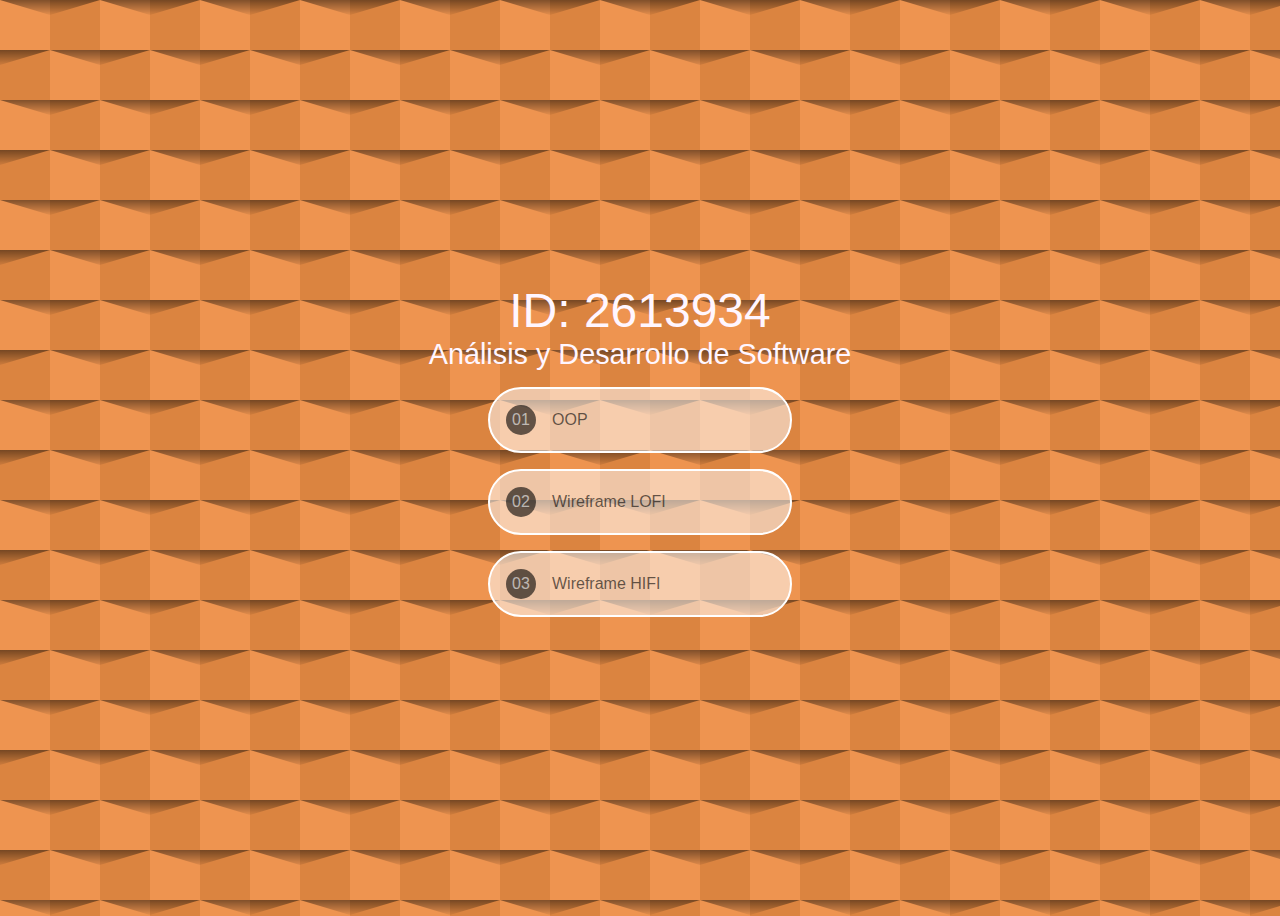
<file: adso2613934marzo/index.html>
<html lang="en">
<head>
    <meta charset="UTF-8">
    <meta name="viewport" content="width=device-width, initial-scale=1.0">
    <title>Main Menu</title>
    <link rel="stylesheet" href="css/master.css">
</head>
<body>
    <main>
    <h1>ID: 2613934</h1>
    <h2>Análisis y Desarrollo de Software</h2>
    <menu>
    <ul>
            <li>
                <a href="01-oop/index.html"><span>01</span>OOP</a></li>
            <li>
                <a href="https://marvelapp.com/prototype/1afc57ij"><span>02</span>Wireframe LOFI</a></li>
            <li>
                <a href="03-wireframe/index.html"><span>03</span>Wireframe HIFI</a></li>
           
    </ul>

    </menu>
    


    </main>
</body>
</html>
</file>
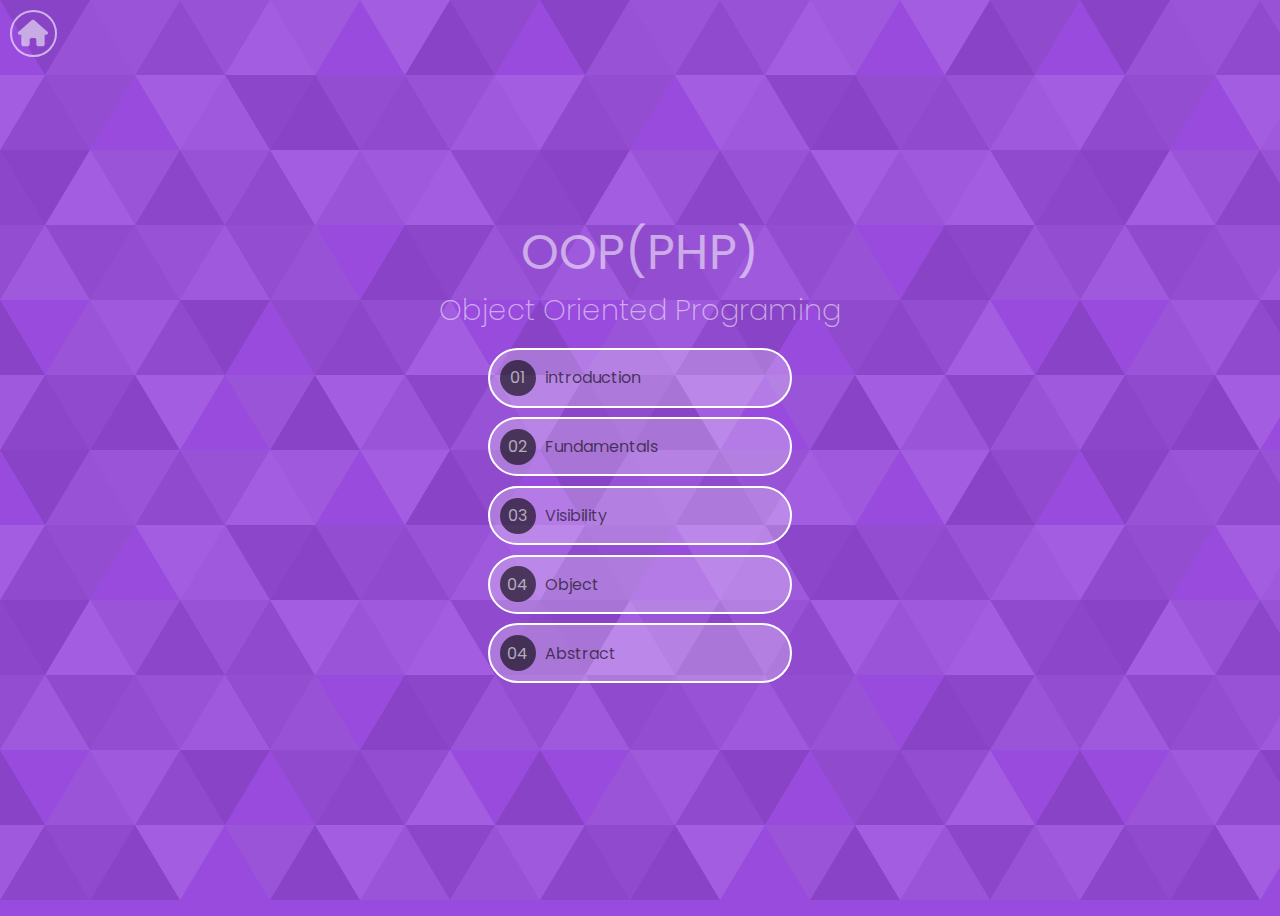
<file: adso2613934marzo/01-oop/index.html>
<html lang="en">
<head>
    <meta charset="UTF-8">
    <meta name="viewport" content="width=device-width, initial-scale=1.0">
    <title>01-OOP</title>
    <link rel="stylesheet" href="css/master.css">
</head>
<body>
    <nav class="controls">
        <a href="../index.html">
            <svg xmlns="http://www.w3.org/2000/svg" viewBox="0 0 576 512"><!--!Font Awesome Free 6.5.1 by @fontawesome - https://fontawesome.com License - https://fontawesome.com/license/free Copyright 2024 Fonticons, Inc.--><path fill="#f0f2f4" d="M575.8 255.5c0 18-15 32.1-32 32.1h-32l.7 160.2c0 2.7-.2 5.4-.5 8.1V472c0 22.1-17.9 40-40 40H456c-1.1 0-2.2 0-3.3-.1c-1.4 .1-2.8 .1-4.2 .1H416 392c-22.1 0-40-17.9-40-40V448 384c0-17.7-14.3-32-32-32H256c-17.7 0-32 14.3-32 32v64 24c0 22.1-17.9 40-40 40H160 128.1c-1.5 0-3-.1-4.5-.2c-1.2 .1-2.4 .2-3.6 .2H104c-22.1 0-40-17.9-40-40V360c0-.9 0-1.9 .1-2.8V287.6H32c-18 0-32-14-32-32.1c0-9 3-17 10-24L266.4 8c7-7 15-8 22-8s15 2 21 7L564.8 231.5c8 7 12 15 11 24z"/></svg>
        </a>  
    </nav>
    
    <main>
    <h1>OOP(PHP)</h1>
    <h2> Object Oriented  Programing</h2>
    <menu>
    <ul>
            <li>
                <a href="01-introduction.php"><span>01</span>introduction</a>
            </li>
            <li>
                <a href="02-fundamentals.php"><span>02</span>Fundamentals</a></li>
            <li>
                <a href="03-Visibility.php"><span>03</span>Visibility</a></li>
            <li>
                <a href="04-inheritance.php"><span>04</span>Object</a></li>
            <li>
                    <a href="05-Abstract.php"><span>04</span>Abstract</a></li>
    </ul>

    </menu>
    


    </main>
</body>
</html>
</file>
<file: adso2613934marzo/css/master.css>
@import url('https://fonts.googleapis.com/css2?family=Fredoka:wght@300..700&family=Protest+Riot&family=Roboto:ital,wght@0,100;0,300;0,400;0,500;0,700;0,900;1,100;1,300;1,400;1,500;1,700;1,900&display=swap');

body{
    background-color: #EE9450;
    background-image: url("data:image/svg+xml,%3Csvg xmlns='http://www.w3.org/2000/svg' width='100' height='100' viewBox='0 0 200 200'%3E%3Cdefs%3E%3ClinearGradient id='a' gradientUnits='userSpaceOnUse' x1='100' y1='33' x2='100' y2='-3'%3E%3Cstop offset='0' stop-color='%23000' stop-opacity='0'/%3E%3Cstop offset='1' stop-color='%23000' stop-opacity='1'/%3E%3C/linearGradient%3E%3ClinearGradient id='b' gradientUnits='userSpaceOnUse' x1='100' y1='135' x2='100' y2='97'%3E%3Cstop offset='0' stop-color='%23000' stop-opacity='0'/%3E%3Cstop offset='1' stop-color='%23000' stop-opacity='1'/%3E%3C/linearGradient%3E%3C/defs%3E%3Cg fill='%23ce7936' fill-opacity='0.6'%3E%3Crect x='100' width='100' height='100'/%3E%3Crect y='100' width='100' height='100'/%3E%3C/g%3E%3Cg fill-opacity='0.5'%3E%3Cpolygon fill='url(%23a)' points='100 30 0 0 200 0'/%3E%3Cpolygon fill='url(%23b)' points='100 100 0 130 0 100 200 100 200 130'/%3E%3C/g%3E%3C/svg%3E");
    color: #fff6ff;
    font-family:Poppins,sans-serif;
    

   
}
main{
    display: flex;
    flex-direction: column;
    justify-content: center;
    align-items: center;
    min-height: 100vh;

    h1,h2{
        margin: 0;
    }
    h1{
        font-size: 3rem;
        font-weight: 400;
    }
    h2{
        font-size: 1.8rem;
        font-weight: 200;
    }
    menu{
        padding: 0;
        ul{
            display: flex;
            flex-direction: column;
            gap:1rem ;
            list-style: none;
            padding: 0;
            li{
                border: 2px solid #fff;
                background-color: #fff8;
                border-radius: 4rem;
                width: 300px;
                transition: all 0.4s ease-in;
                &:is(:hover){
                    background-color: #fff;
                    transform: scale(1.02);
                }
                &:is(:hover) a span{
                    transform: scale(1.1) rotateY(180deg);
                }
                a:is(:link, :visited){
                    display: flex;
                    align-items: center;
                    padding: 1rem;
                    text-decoration: none;
                    gap: 1rem;
                    color: 1rem;
                    color:#0009;

                    span{
                        background-color: #0009;
                        border-radius: 50%;
                        display: flex;
                        align-items: center;
                        justify-content: center;
                        color: #fff9;
                        height: 30px;
                        transition:  all 0.4s ease-in-out;
                        width: 30px;
                    }
                }
            }

        }
    }
   
}
</file>
<file: adso2613934marzo/01-oop/css/master.css>
@import url('https://fonts.googleapis.com/css2?family=Poppins:wght@200;400&display=swap');

:root {
    font-size: 16px;
}

body {
    background-color: #994bde;
    background-image: url("data:image/svg+xml,%3Csvg xmlns='http://www.w3.org/2000/svg' width='540' height='450' viewBox='0 0 1080 900'%3E%3Cg fill-opacity='.1'%3E%3Cpolygon fill='%23444' points='90 150 0 300 180 300'/%3E%3Cpolygon points='90 150 180 0 0 0'/%3E%3Cpolygon fill='%23AAA' points='270 150 360 0 180 0'/%3E%3Cpolygon fill='%23DDD' points='450 150 360 300 540 300'/%3E%3Cpolygon fill='%23999' points='450 150 540 0 360 0'/%3E%3Cpolygon points='630 150 540 300 720 300'/%3E%3Cpolygon fill='%23DDD' points='630 150 720 0 540 0'/%3E%3Cpolygon fill='%23444' points='810 150 720 300 900 300'/%3E%3Cpolygon fill='%23FFF' points='810 150 900 0 720 0'/%3E%3Cpolygon fill='%23DDD' points='990 150 900 300 1080 300'/%3E%3Cpolygon fill='%23444' points='990 150 1080 0 900 0'/%3E%3Cpolygon fill='%23DDD' points='90 450 0 600 180 600'/%3E%3Cpolygon points='90 450 180 300 0 300'/%3E%3Cpolygon fill='%23666' points='270 450 180 600 360 600'/%3E%3Cpolygon fill='%23AAA' points='270 450 360 300 180 300'/%3E%3Cpolygon fill='%23DDD' points='450 450 360 600 540 600'/%3E%3Cpolygon fill='%23999' points='450 450 540 300 360 300'/%3E%3Cpolygon fill='%23999' points='630 450 540 600 720 600'/%3E%3Cpolygon fill='%23FFF' points='630 450 720 300 540 300'/%3E%3Cpolygon points='810 450 720 600 900 600'/%3E%3Cpolygon fill='%23DDD' points='810 450 900 300 720 300'/%3E%3Cpolygon fill='%23AAA' points='990 450 900 600 1080 600'/%3E%3Cpolygon fill='%23444' points='990 450 1080 300 900 300'/%3E%3Cpolygon fill='%23222' points='90 750 0 900 180 900'/%3E%3Cpolygon points='270 750 180 900 360 900'/%3E%3Cpolygon fill='%23DDD' points='270 750 360 600 180 600'/%3E%3Cpolygon points='450 750 540 600 360 600'/%3E%3Cpolygon points='630 750 540 900 720 900'/%3E%3Cpolygon fill='%23444' points='630 750 720 600 540 600'/%3E%3Cpolygon fill='%23AAA' points='810 750 720 900 900 900'/%3E%3Cpolygon fill='%23666' points='810 750 900 600 720 600'/%3E%3Cpolygon fill='%23999' points='990 750 900 900 1080 900'/%3E%3Cpolygon fill='%23999' points='180 0 90 150 270 150'/%3E%3Cpolygon fill='%23444' points='360 0 270 150 450 150'/%3E%3Cpolygon fill='%23FFF' points='540 0 450 150 630 150'/%3E%3Cpolygon points='900 0 810 150 990 150'/%3E%3Cpolygon fill='%23222' points='0 300 -90 450 90 450'/%3E%3Cpolygon fill='%23FFF' points='0 300 90 150 -90 150'/%3E%3Cpolygon fill='%23FFF' points='180 300 90 450 270 450'/%3E%3Cpolygon fill='%23666' points='180 300 270 150 90 150'/%3E%3Cpolygon fill='%23222' points='360 300 270 450 450 450'/%3E%3Cpolygon fill='%23FFF' points='360 300 450 150 270 150'/%3E%3Cpolygon fill='%23444' points='540 300 450 450 630 450'/%3E%3Cpolygon fill='%23222' points='540 300 630 150 450 150'/%3E%3Cpolygon fill='%23AAA' points='720 300 630 450 810 450'/%3E%3Cpolygon fill='%23666' points='720 300 810 150 630 150'/%3E%3Cpolygon fill='%23FFF' points='900 300 810 450 990 450'/%3E%3Cpolygon fill='%23999' points='900 300 990 150 810 150'/%3E%3Cpolygon points='0 600 -90 750 90 750'/%3E%3Cpolygon fill='%23666' points='0 600 90 450 -90 450'/%3E%3Cpolygon fill='%23AAA' points='180 600 90 750 270 750'/%3E%3Cpolygon fill='%23444' points='180 600 270 450 90 450'/%3E%3Cpolygon fill='%23444' points='360 600 270 750 450 750'/%3E%3Cpolygon fill='%23999' points='360 600 450 450 270 450'/%3E%3Cpolygon fill='%23666' points='540 600 630 450 450 450'/%3E%3Cpolygon fill='%23222' points='720 600 630 750 810 750'/%3E%3Cpolygon fill='%23FFF' points='900 600 810 750 990 750'/%3E%3Cpolygon fill='%23222' points='900 600 990 450 810 450'/%3E%3Cpolygon fill='%23DDD' points='0 900 90 750 -90 750'/%3E%3Cpolygon fill='%23444' points='180 900 270 750 90 750'/%3E%3Cpolygon fill='%23FFF' points='360 900 450 750 270 750'/%3E%3Cpolygon fill='%23AAA' points='540 900 630 750 450 750'/%3E%3Cpolygon fill='%23FFF' points='720 900 810 750 630 750'/%3E%3Cpolygon fill='%23222' points='900 900 990 750 810 750'/%3E%3Cpolygon fill='%23222' points='1080 300 990 450 1170 450'/%3E%3Cpolygon fill='%23FFF' points='1080 300 1170 150 990 150'/%3E%3Cpolygon points='1080 600 990 750 1170 750'/%3E%3Cpolygon fill='%23666' points='1080 600 1170 450 990 450'/%3E%3Cpolygon fill='%23DDD' points='1080 900 1170 750 990 750'/%3E%3C/g%3E%3C/svg%3E");
    background-attachment: fixed;
    color: #fff8;
    font-family: Poppins, sans-serif;
}

nav.controls {
    position: fixed;
    top: 10px;
    left: 10px;
    a:is(:link, :visited) {
        border: 2px solid #fff;
        border-radius: 50%;
        display: flex;
        height: 30px;
        opacity: 0.6;
        padding: 0.4rem;
        transition: all 0.4s ease-in;
        width: 30px;

        &:is(:hover) {
            opacity: 0.8;
            transform: scale(1.1);
        }

        svg {
            width: 30px;
        }
    }
}

main {
    align-items: center;
    display: flex;
    flex-direction: column;
    justify-content: center;
    min-height: 100vh;

    h1, h2 {
        margin: 0;
    }

    h1 {
        font-size: 3rem;
        font-weight: 400;
    }

    h2 {
        font-size: 1.8rem;
        font-weight: 200;
    }

    menu {
        padding: 0;
        ul {
            display: flex;
            flex-direction: column;
            gap: 0.6rem;
            list-style: none;
            padding: 0;
            li {
                border: 2px solid #fff;
                background-color: #fff4;
                border-radius: 4rem;
                width: 300px;
                transition: all 0.4s ease-in;
                &:is(:hover) {
                    background-color: #fffa;
                    transform: scale(1.02);
                }
                &:is(:hover) a span {
                    background-color: #994bde !important;
                    transform: scale(1.1) rotate(360deg);
                }
                
                a:is(:link, :visited) {
                    display: flex;
                    align-items: center;
                    padding: 0.6rem;
                    text-decoration: none;
                    gap: 0.6rem;
                    color: #0009;

                    span {
                        background-color: #0009;
                        border-radius: 50%;
                        display: flex;
                        align-items: center;
                        justify-content: center;
                        color: #fff9;
                        height: 36px;
                        transition: all 0.4s ease-in-out;
                        width: 36px;
                    }
                }
            }
        }
    }
}
</file>
